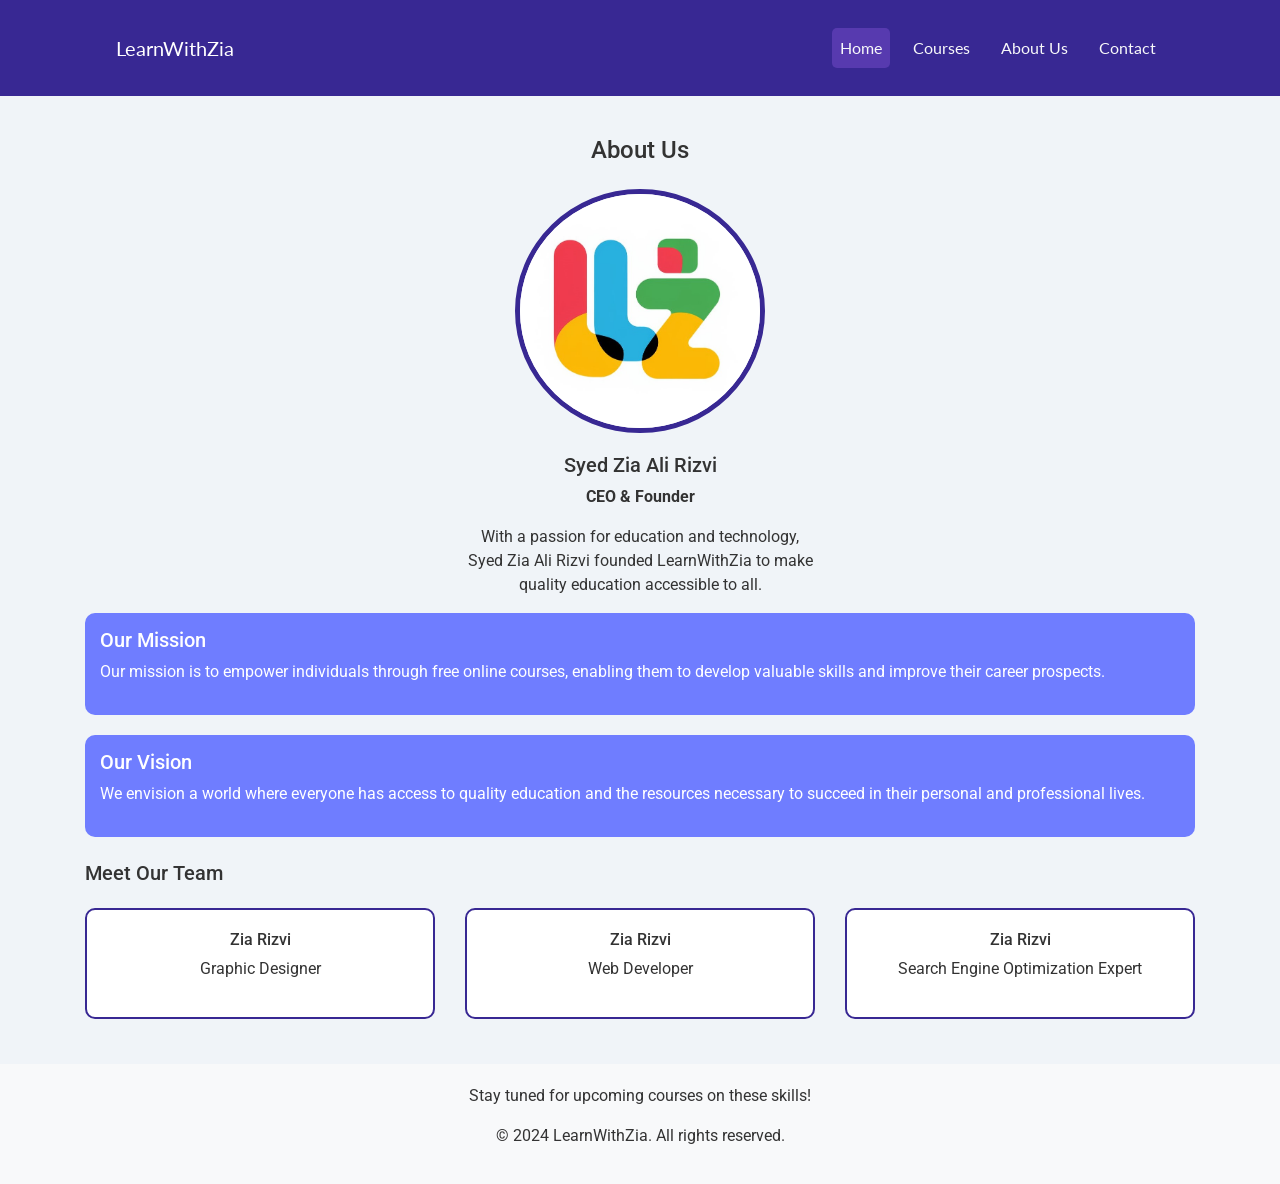
<file: OnlineCourses/about.html>
<!DOCTYPE html>
<html lang="en">

<head>
    <meta charset="UTF-8">
    <meta name="viewport" content="width=device-width, initial-scale=1.0">
    <title>About Us - LearnWithZia</title>
    <!-- Bootstrap CSS -->
    <link rel="stylesheet" href="https://stackpath.bootstrapcdn.com/bootstrap/4.5.2/css/bootstrap.min.css">
    <link rel="icon" href="/Favi.jpeg"> <!-- Replace with your own checkbox favicon -->

    <!-- Google Fonts -->
    <link href="https://fonts.googleapis.com/css2?family=Lato:wght@400;700&family=Nunito:wght@400;700&family=Roboto:wght@400;700&display=swap" rel="stylesheet">

    <style>
        /* Font Styles */
        body {
            font-family: 'Roboto', sans-serif;
            background-color: #e7ebef;
            animation: fadeIn 1s ease-in-out;
        }

        .header {
            font-family: 'Lato', sans-serif;
            background-color: #382893;
            color: #fff;
            padding: 20px 0;
            animation: slideIn 1s ease-in-out;
        }

        .navbar-brand img {
            margin-right: 10px;
            vertical-align: middle;
            height: 30px; /* Adjust logo height as needed */
        }

        .navbar-nav .nav-item {
            margin-left: 15px;
        }

        .navbar-nav .nav-link {
            color: #f8f9fa !important;
            padding: 8px 15px;
            border-radius: 5px;
            transition: background-color 0.3s ease;
        }

        .navbar-nav .nav-link:hover {
            background-color: rgba(255, 255, 255, 0.1);
        }

        .navbar-nav .nav-item.active .nav-link {
            background-color: #573aaf;
        }

        /* Animation Styles */
        @keyframes fadeIn {
            from {
                opacity: 0;
                transform: translateY(20px);
            }
            to {
                opacity: 1;
                transform: translateY(0);
            }
        }

        body {
            background-color: #f0f4f8;
            animation: fadeIn 1s ease-in-out;
            color: #333;
        }

        .header {
            background-color: #382893;
            color: #fff;
            padding: 20px 0;
            animation: fadeIn 1s ease-in-out;
        }

        .content {
            margin-top: 40px;
        }

        footer {
            background-color: #f8f9fa;
            padding: 20px 0;
            animation: fadeIn 2s ease-in-out;
        }

        footer a {
            transition: color 0.3s, text-decoration 0.3s;
        }

        footer a:hover {
            color: #2b3d51;
            text-decoration: underline;
        }

        .ceo-image {
            width: 250px;
            height: auto;
            border-radius: 50%;
            margin-bottom: 20px;
            border: 5px solid #382893; /* Border around the CEO image */
        }

        .team-member {
            margin-bottom: 30px;
        }

        .card {
            margin: 15px 0;
            transition: transform 0.3s;
            background-color: #ffffff;
            border: 2px solid #382893; /* Card border */
        }

        .card:hover {
            transform: scale(1.05);
            border-color: #5c6bc0; /* Change border color on hover */
        }

        .mission-vision {
            background-color: #6f7dff;
            color: white;
            padding: 15px;
            border-radius: 10px;
            margin-bottom: 20px;
        }

        .mission-vision h5 {
            color: #fff;
        }

        .team-member-card {
            background-color: #ffffff;
            border-radius: 10px;
            transition: background-color 0.3s;
        }

        .team-member-card:hover {
            background-color: #ffffff; /* Light blue on hover */
        }
    </style>
</head>
<body>
    <header class="header">
        <div class="container text-center">

            <nav class="navbar navbar-expand-lg navbar-dark">
                <div class="container">
                    <a class="navbar-brand" href="#">LearnWithZia</a>
                    <button class="navbar-toggler" type="button" data-toggle="collapse" data-target="#navbarNav"
                        aria-controls="navbarNav" aria-expanded="false" aria-label="Toggle navigation">
                        <span class="navbar-toggler-icon"></span>
                    </button>
                    <div class="collapse navbar-collapse" id="navbarNav">
                        <ul class="navbar-nav ml-auto">
                            <li class="nav-item active">
                                <a class="nav-link" href="index.html">Home<span class="sr-only">(current)</span></a>
                            </li>
                            <li class="nav-item">
                                <a class="nav-link" href="course.html">Courses</a>
                            </li>
                            <li class="nav-item">
                                <a class="nav-link" href="about.html">About Us</a>
                            </li>
                            <li class="nav-item">
                                <a class="nav-link" href="contact.html">Contact</a>
                            </li>
                        </ul>
                    </div>
                </div>
            </nav>
        </div>
    </header>

    <!-- Main Section -->
    <div class="container content">
        <h4 class="text-center mb-4">About Us</h4>
        <div class="row justify-content-center">
            <div class="col-md-4 text-center">
                <img src="Favi.jpeg" alt="Syed Zia Ali Rizvi" class="ceo-image"> <!-- Replace with the CEO's image -->
                <h5>Syed Zia Ali Rizvi</h5>
                <p class="font-weight-bold">CEO & Founder</p>
                <p>With a passion for education and technology, Syed Zia Ali Rizvi founded LearnWithZia to make quality education accessible to all.</p>
            </div>
        </div>

        <div class="mission-vision">
            <h5>Our Mission</h5>
            <p>Our mission is to empower individuals through free online courses, enabling them to develop valuable skills and improve their career prospects.</p>
        </div>

        <div class="mission-vision">
            <h5>Our Vision</h5>
            <p>We envision a world where everyone has access to quality education and the resources necessary to succeed in their personal and professional lives.</p>
        </div>

        <h5 class="mt-4">Meet Our Team</h5>
        <div class="row">
            <div class="col-md-4 team-member">
                <div class="card team-member-card">
                    <div class="card-body text-center">
                        <h6>Zia Rizvi</h6>
                        <p>Graphic Designer</p>
                    </div>
                </div>
            </div>
            <div class="col-md-4 team-member">
                <div class="card team-member-card">
                    <div class="card-body text-center">
                        <h6>Zia Rizvi</h6>
                        <p>Web Developer</p>
                    </div>
                </div>
            </div>
            <div class="col-md-4 team-member">
                <div class="card team-member-card">
                    <div class="card-body text-center">
                        <h6>Zia Rizvi</h6>
                        <p>Search Engine Optimization Expert</p>
                    </div>
                </div>
            </div>
        </div>
    </div>

    <!-- Footer -->
    <footer class="text-gray-600 body-font">
        <div class="container px-5 py-8 text-center">
            <p>Stay tuned for upcoming courses on these skills!</p>
            <p>&copy; 2024 LearnWithZia. All rights reserved.</p>
        </div>
    </footer>

    <!-- Bootstrap JS and dependencies -->
    <script src="https://code.jquery.com/jquery-3.5.1.slim.min.js"></script>
    <script src="https://cdn.jsdelivr.net/npm/@popperjs/core@2.9.2/dist/umd/popper.min.js"></script>
    <script src="https://stackpath.bootstrapcdn.com/bootstrap/4.5.2/js/bootstrap.min.js"></script>
</body>

</html>
</file>
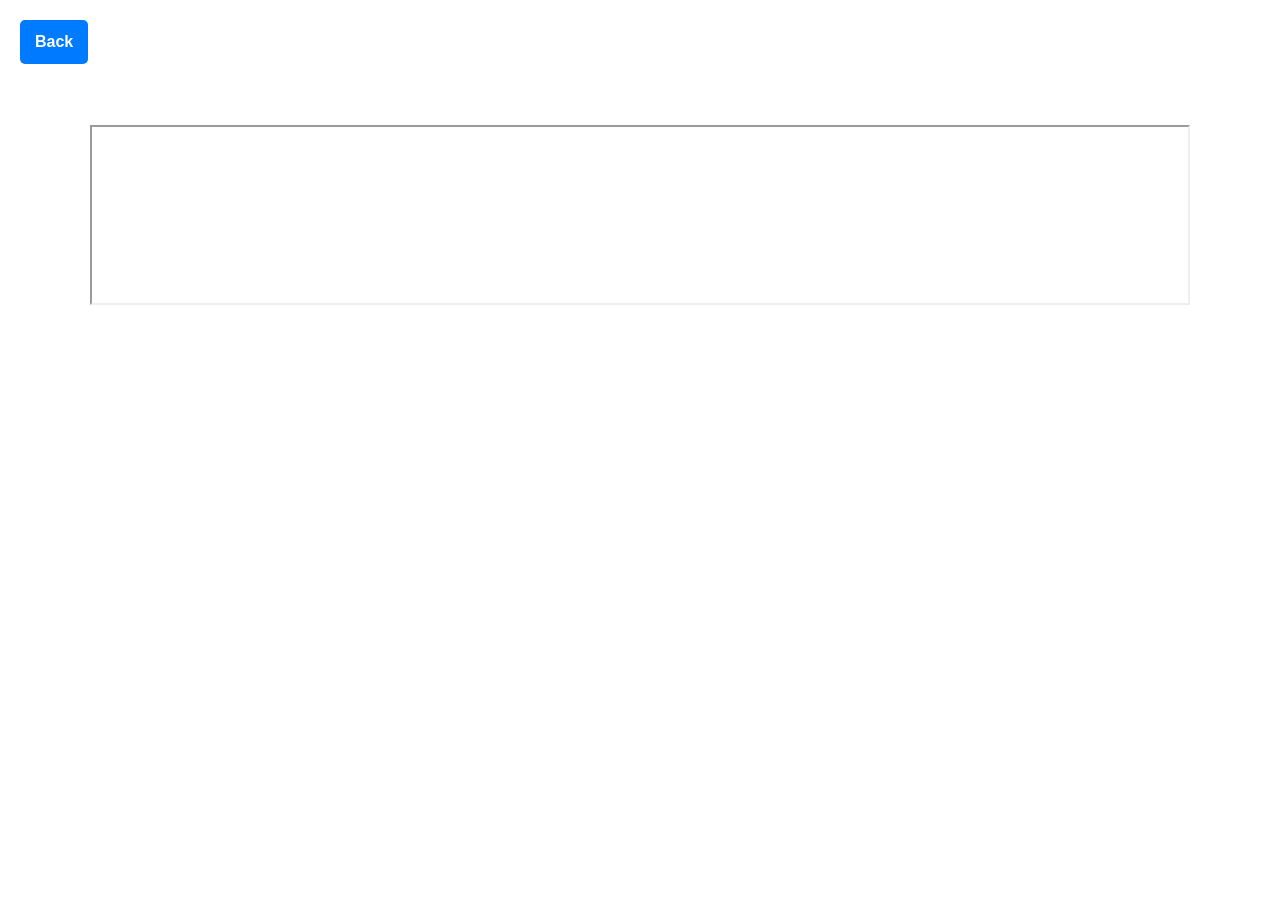
<file: OnlineCourses/ai.html>
<!DOCTYPE html>
<html lang="en">
<head>
    <meta charset="UTF-8">
    <meta name="viewport" content="width=device-width, initial-scale=1.0">
    <title>Online Class - Video Gallery</title>
    <!-- Bootstrap CSS CDN -->
    <link href="https://stackpath.bootstrapcdn.com/bootstrap/4.5.2/css/bootstrap.min.css" rel="stylesheet">
    <style>
        body {
            background-image: url('https://via.placeholder.com/1920x1080'); /* Change to your background image */
            background-size: cover;
            background-position: center;
            background-attachment: fixed;
        }

        .back-button {
            position: fixed;
            top: 20px;
            left: 20px;
            background-color: #007bff;
            color: white;
            padding: 10px 15px;
            border-radius: 5px;
            text-decoration: none;
            font-weight: bold;
        }

        .back-button:hover {
            background-color: #4a0dbb;
            color: white; /* Text color remains white on hover */   
        }

        .video-container {
            position: relative;
            margin-bottom: 20px;
        }

        /* Video Grid Layout */
        .video-grid {
            display: flex;
            flex-wrap: wrap;
            justify-content: center;
        }

        .video-item {
            position: relative;
            flex: 1 1 calc(25% - 10px); /* 4 videos per row */
            margin: 5px;
            overflow: hidden;
            cursor: pointer;
            transition: all 0.3s ease-in-out;
        }

        .video-item iframe {
            width: 100%;
            height: 180px;
            transition: all 0.3s ease-in-out;
        }

        .video-item.enlarged iframe {
            width: 100%;
            height: 500px;
        }

        .video-item.enlarged {
            position: fixed;
            top: 50%;
            left: 50%;
            transform: translate(-50%, -50%);
            z-index: 999;
            width: 80%;
            height: auto;
        }

        /* Responsive Design */
        @media (max-width: 768px) {
            .video-item {
                flex: 1 1 calc(50% - 10px); /* 2 videos per row for tablet */
            }

            .video-item iframe {
                height: 150px;
            }

            .video-item.enlarged iframe {
                height: 300px;
            }
        }

        @media (max-width: 576px) {
            .video-item {
                flex: 1 1 100%; /* 1 video per row for mobile */
            }

            .video-item iframe {
                height: 120px;
            }

            .video-item.enlarged iframe {
                height: 250px;
            }
        }
    </style>
</head>
<body>
    <!-- Back button at top left -->
    <a href="index.html" class="back-button">Back</a>

    <div class="container mt-5">
        <h1 class="text-center mb-4 text-white">Video Lectures Graphic Designing</h1>

        <!-- Video Grid -->
        <div class="video-grid">
            <!-- Video 1 -->
            <div class="video-item" id="video-1">
                <iframe src="https://youtu.be/3tDE4hDaYgw?si=qU84qzXrSCRBnpDo" allowfullscreen></iframe>
            </div>


    <!-- Bootstrap JS and dependencies -->
    <script src="https://code.jquery.com/jquery-3.5.1.slim.min.js"></script>
    <script src="https://cdn.jsdelivr.net/npm/@popperjs/core@2.9.2/dist/umd/popper.min.js"></script>
    <script src="https://stackpath.bootstrapcdn.com/bootstrap/4.5.2/js/bootstrap.min.js"></script>

    <!-- JavaScript for functionality -->
    <script>
        function enlargeVideo(videoElement) {
            // Reset any enlarged videos
            document.querySelectorAll('.video-item').forEach(item => {
                item.classList.remove('enlarged');
            });

            // Enlarge the selected video
            videoElement.classList.add('enlarged');
        }

        // Add click event to enlarge video on click
        document.querySelectorAll('.video-item').forEach(item => {
            item.addEventListener('click', function() {
                enlargeVideo(this);
            });
        });
    </script>
</body>
</html>
</file>
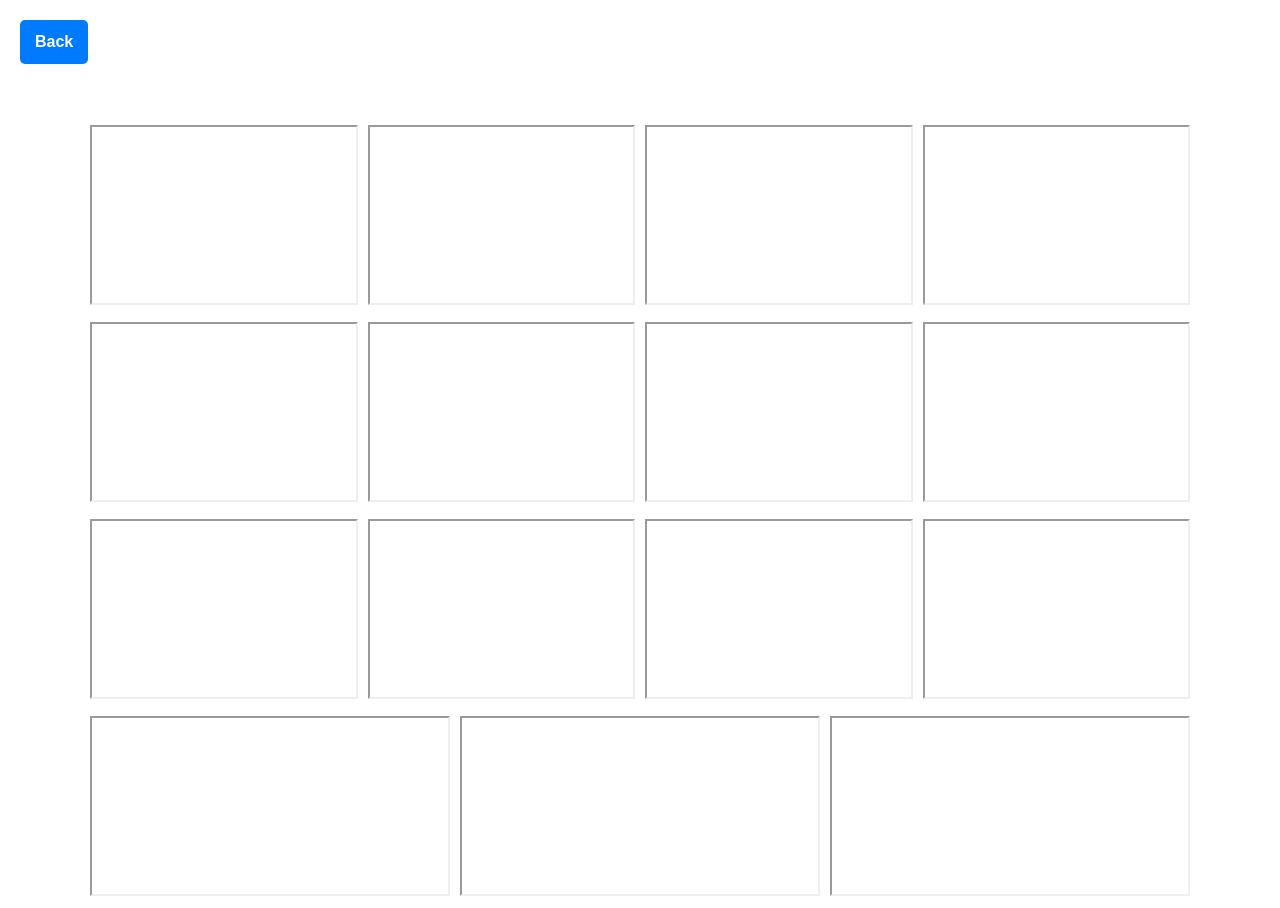
<file: OnlineCourses/digi.html>
<!DOCTYPE html>
<html lang="en">
<head>
    <meta charset="UTF-8">
    <meta name="viewport" content="width=device-width, initial-scale=1.0">
    <title>Online Class - Video Gallery</title>
    <!-- Bootstrap CSS CDN -->
    <link href="https://stackpath.bootstrapcdn.com/bootstrap/4.5.2/css/bootstrap.min.css" rel="stylesheet">
    <style>
        body {
            background-image: url('https://via.placeholder.com/1920x1080'); /* Change to your background image */
            background-size: cover;
            background-position: center;
            background-attachment: fixed;
        }

        .back-button {
            position: fixed;
            top: 20px;
            left: 20px;
            background-color: #007bff;
            color: white;
            padding: 10px 15px;
            border-radius: 5px;
            text-decoration: none;
            font-weight: bold;
        }

        .back-button:hover {
            background-color: #0056b3;
        }

        .video-container {
            position: relative;
            margin-bottom: 20px;
        }

        /* Video Grid Layout */
        .video-grid {
            display: flex;
            flex-wrap: wrap;
            justify-content: center;
        }

        .video-item {
            position: relative;
            flex: 1 1 calc(25% - 10px); /* 4 videos per row */
            margin: 5px;
            overflow: hidden;
            cursor: pointer;
            transition: all 0.3s ease-in-out;
        }

        .video-item iframe {
            width: 100%;
            height: 180px;
            transition: all 0.3s ease-in-out;
        }

        .video-item.enlarged iframe {
            width: 100%;
            height: 500px;
        }

        .video-item.enlarged {
            position: fixed;
            top: 50%;
            left: 50%;
            transform: translate(-50%, -50%);
            z-index: 999;
            width: 80%;
            height: auto;
        }

        /* Responsive Design */
        @media (max-width: 768px) {
            .video-item {
                flex: 1 1 calc(50% - 10px); /* 2 videos per row for tablet */
            }

            .video-item iframe {
                height: 150px;
            }

            .video-item.enlarged iframe {
                height: 300px;
            }
        }

        @media (max-width: 576px) {
            .video-item {
                flex: 1 1 100%; /* 1 video per row for mobile */
            }

            .video-item iframe {
                height: 120px;
            }

            .video-item.enlarged iframe {
                height: 250px;
            }
        }
    </style>
</head>
<body>
    <!-- Back button at top left -->
    <a href="index.html" class="back-button">Back</a>

    <div class="container mt-5">
        <h1 class="text-center mb-4 text-white">Video Lectures Web Development</h1>

        <!-- Video Grid -->
        <div class="video-grid">
            <!-- Video 1 -->
            <div class="video-item" id="video-1">
                <iframe src="https://www.youtube.com/embed/[VIDEO_ID_1]" allowfullscreen></iframe>
            </div>

            <!-- Video 2 -->
            <div class="video-item" id="video-2">
                <iframe src="https://www.youtube.com/embed/[VIDEO_ID_2]" allowfullscreen></iframe>
            </div>

            <!-- Video 3 -->
            <div class="video-item" id="video-3">
                <iframe src="https://www.youtube.com/embed/[VIDEO_ID_3]" allowfullscreen></iframe>
            </div>

            <!-- Video 4 -->
            <div class="video-item" id="video-4">
                <iframe src="https://www.youtube.com/embed/[VIDEO_ID_4]" allowfullscreen></iframe>
            </div>

            <!-- Video 5 -->
            <div class="video-item" id="video-5">
                <iframe src="https://www.youtube.com/embed/[VIDEO_ID_5]" allowfullscreen></iframe>
            </div>

            <!-- Video 6 -->
            <div class="video-item" id="video-6">
                <iframe src="https://www.youtube.com/embed/[VIDEO_ID_6]" allowfullscreen></iframe>
            </div>

            <!-- Video 7 -->
            <div class="video-item" id="video-7">
                <iframe src="https://www.youtube.com/embed/[VIDEO_ID_7]" allowfullscreen></iframe>
            </div>

            <!-- Video 8 -->
            <div class="video-item" id="video-8">
                <iframe src="https://www.youtube.com/embed/[VIDEO_ID_8]" allowfullscreen></iframe>
            </div>

            <!-- Video 9 -->
            <div class="video-item" id="video-9">
                <iframe src="https://www.youtube.com/embed/[VIDEO_ID_9]" allowfullscreen></iframe>
            </div>

            <!-- Video 10 -->
            <div class="video-item" id="video-10">
                <iframe src="https://www.youtube.com/embed/[VIDEO_ID_10]" allowfullscreen></iframe>
            </div>

            <!-- Video 11 -->
            <div class="video-item" id="video-11">
                <iframe src="https://www.youtube.com/embed/[VIDEO_ID_11]" allowfullscreen></iframe>
            </div>

            <!-- Video 12 -->
            <div class="video-item" id="video-12">
                <iframe src="https://www.youtube.com/embed/[VIDEO_ID_12]" allowfullscreen></iframe>
            </div>

            <!-- Video 13 -->
            <div class="video-item" id="video-13">
                <iframe src="https://www.youtube.com/embed/[VIDEO_ID_13]" allowfullscreen></iframe>
            </div>

            <!-- Video 14 -->
            <div class="video-item" id="video-14">
                <iframe src="https://www.youtube.com/embed/[VIDEO_ID_14]" allowfullscreen></iframe>
            </div>

            <!-- Video 15 -->
            <div class="video-item" id="video-15">
                <iframe src="https://www.youtube.com/embed/[VIDEO_ID_15]" allowfullscreen></iframe>
            </div>
        </div>
    </div>

    <!-- Bootstrap JS and dependencies -->
    <script src="https://code.jquery.com/jquery-3.5.1.slim.min.js"></script>
    <script src="https://cdn.jsdelivr.net/npm/@popperjs/core@2.9.2/dist/umd/popper.min.js"></script>
    <script src="https://stackpath.bootstrapcdn.com/bootstrap/4.5.2/js/bootstrap.min.js"></script>

    <!-- JavaScript for functionality -->
    <script>
        function enlargeVideo(videoElement) {
            // Reset any enlarged videos
            document.querySelectorAll('.video-item').forEach(item => {
                item.classList.remove('enlarged');
            });

            // Enlarge the selected video
            videoElement.classList.add('enlarged');
        }

        // Add click event to enlarge video on click
        document.querySelectorAll('.video-item').forEach(item => {
            item.addEventListener('click', function() {
                enlargeVideo(this);
            });
        });
    </script>
</body>
</html>
</file>
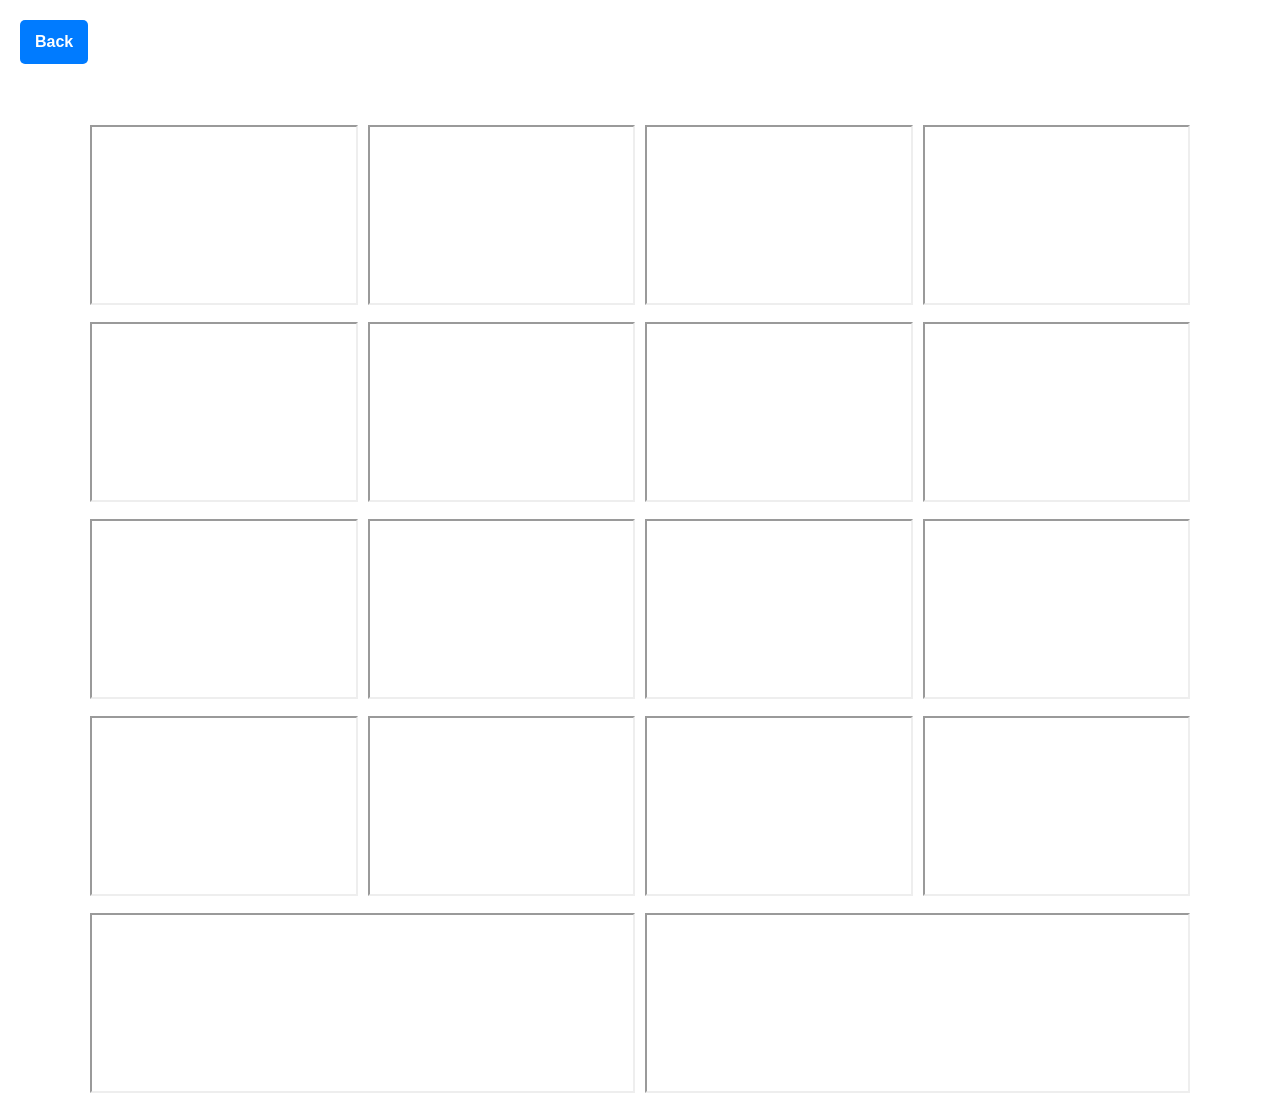
<file: OnlineCourses/gd.html>
<!DOCTYPE html>
<html lang="en">
<head>
    <meta charset="UTF-8">
    <meta name="viewport" content="width=device-width, initial-scale=1.0">
    <title>Online Class - Video Gallery</title>
    <!-- Bootstrap CSS CDN -->
    <link href="https://stackpath.bootstrapcdn.com/bootstrap/4.5.2/css/bootstrap.min.css" rel="stylesheet">
    <style>
        body {
            background-image: url('https://via.placeholder.com/1920x1080'); /* Change to your background image */
            background-size: cover;
            background-position: center;
            background-attachment: fixed;
        }

        .back-button {
            position: fixed;
            top: 20px;
            left: 20px;
            background-color: #007bff;
            color: white;
            padding: 10px 15px;
            border-radius: 5px;
            text-decoration: none;
            font-weight: bold;
        }

        .back-button:hover {
            background-color: #4a0dbb;
            color: white; /* Text color remains white on hover */   
        }

        .video-container {
            position: relative;
            margin-bottom: 20px;
        }

        /* Video Grid Layout */
        .video-grid {
            display: flex;
            flex-wrap: wrap;
            justify-content: center;
        }

        .video-item {
            position: relative;
            flex: 1 1 calc(25% - 10px); /* 4 videos per row */
            margin: 5px;
            overflow: hidden;
            cursor: pointer;
            transition: all 0.3s ease-in-out;
        }

        .video-item iframe {
            width: 100%;
            height: 180px;
            transition: all 0.3s ease-in-out;
        }

        .video-item.enlarged iframe {
            width: 100%;
            height: 500px;
        }

        .video-item.enlarged {
            position: fixed;
            top: 50%;
            left: 50%;
            transform: translate(-50%, -50%);
            z-index: 999;
            width: 80%;
            height: auto;
        }

        /* Responsive Design */
        @media (max-width: 768px) {
            .video-item {
                flex: 1 1 calc(50% - 10px); /* 2 videos per row for tablet */
            }

            .video-item iframe {
                height: 150px;
            }

            .video-item.enlarged iframe {
                height: 300px;
            }
        }

        @media (max-width: 576px) {
            .video-item {
                flex: 1 1 100%; /* 1 video per row for mobile */
            }

            .video-item iframe {
                height: 120px;
            }

            .video-item.enlarged iframe {
                height: 250px;
            }
        }
    </style>
</head>
<body>
    <!-- Back button at top left -->
    <a href="index.html" class="back-button">Back</a>

    <div class="container mt-5">
        <h1 class="text-center mb-4 text-white">Video Lectures Graphic Designing</h1>

        <!-- Video Grid -->
        <div class="video-grid">
            <!-- Video 1 -->
            <div class="video-item" id="video-1">
                <iframe src="https://www.youtube.com/embed/vd1vRpoWC3M" allowfullscreen></iframe>
            </div>

            <!-- Video 2 -->
            <div class="video-item" id="video-2">
                <iframe src="https://www.youtube.com/embed/vd1vRpoWC3M" allowfullscreen></iframe>
            </div>

            <!-- Video 3 -->
            <div class="video-item" id="video-3">
                <iframe src="https://www.youtube.com/embed/lW6dvZOOXlo" allowfullscreen></iframe>
            </div>

            <!-- Video 4 -->
            <div class="video-item" id="video-4">
                <iframe src="https://www.youtube.com/embed/xRUxEqD2D5c" allowfullscreen></iframe>
            </div>

            <!-- Video 5 -->
            <div class="video-item" id="video-5">
                <iframe src="https://www.youtube.com/embed/ksZ8iMexlC8" allowfullscreen></iframe>
            </div>

            <!-- Video 6 -->
            <div class="video-item" id="video-6">
                <iframe src="https://www.youtube.com/embed/6t-J7Ur8uRo" allowfullscreen></iframe>
            </div>

            <!-- Video 7 -->
            <div class="video-item" id="video-7">
                <iframe src="https://www.youtube.com/embed/SrNq5ipQ5YM" allowfullscreen></iframe>
            </div>

            <!-- Video 8 -->
            <div class="video-item" id="video-8">
                <iframe src="https://www.youtube.com/embed/VZwN1-sbQN0" allowfullscreen></iframe>
            </div>

            <!-- Video 9 -->
            <div class="video-item" id="video-9">
                <iframe src="https://www.youtube.com/embed/HRDbin0AQz4" allowfullscreen></iframe>
            </div>

            <!-- Video 10 -->
            <div class="video-item" id="video-10">
                <iframe src="https://www.youtube.com/embed/ko3UQvNroJ4" allowfullscreen></iframe>
            </div>

            <!-- Video 11 -->
            <div class="video-item" id="video-11">
                <iframe src="https://www.youtube.com/embed/8GiJ8NA2NpI" allowfullscreen></iframe>
            </div>

            <!-- Video 12 -->
            <div class="video-item" id="video-12">
                <iframe src="https://www.youtube.com/embed/NluKjkvx3L0" allowfullscreen></iframe>
            </div>

            <!-- Video 13 -->
            <div class="video-item" id="video-13">
                <iframe src="https://www.youtube.com/embed/-It7L0kq-_c" allowfullscreen></iframe>
            </div>

            <!-- Video 14 -->
            <div class="video-item" id="video-14">
                <iframe src="https://www.youtube.com/embed/xmblHeZcivA" allowfullscreen></iframe>
            </div>

            <!-- Video 15 -->
            <div class="video-item" id="video-15">
                <iframe src="https://www.youtube.com/embed/9leDRvTiuN0" allowfullscreen></iframe>
            </div>

            <!-- Video 16 -->
            <div class="video-item" id="video-16">
                <iframe src="https://www.youtube.com/embed/Pn3tNP4wywg" allowfullscreen></iframe>
            </div>

            <!-- Video 17 -->
            <div class="video-item" id="video-17">
                <iframe src="https://www.youtube.com/embed/YpL6GrXcj4A" allowfullscreen></iframe>
            </div>

            <!-- Video 18 -->
            <div class="video-item" id="video-18">
                <iframe src="https://www.youtube.com/embed/CTTlyb2MlII" allowfullscreen></iframe>
            </div>
        </div>
    </div>

    <!-- Bootstrap JS and dependencies -->
    <script src="https://code.jquery.com/jquery-3.5.1.slim.min.js"></script>
    <script src="https://cdn.jsdelivr.net/npm/@popperjs/core@2.9.2/dist/umd/popper.min.js"></script>
    <script src="https://stackpath.bootstrapcdn.com/bootstrap/4.5.2/js/bootstrap.min.js"></script>

    <!-- JavaScript for functionality -->
    <script>
        function enlargeVideo(videoElement) {
            // Reset any enlarged videos
            document.querySelectorAll('.video-item').forEach(item => {
                item.classList.remove('enlarged');
            });

            // Enlarge the selected video
            videoElement.classList.add('enlarged');
        }

        // Add click event to enlarge video on click
        document.querySelectorAll('.video-item').forEach(item => {
            item.addEventListener('click', function() {
                enlargeVideo(this);
            });
        });
    </script>
</body>
</html>
</file>
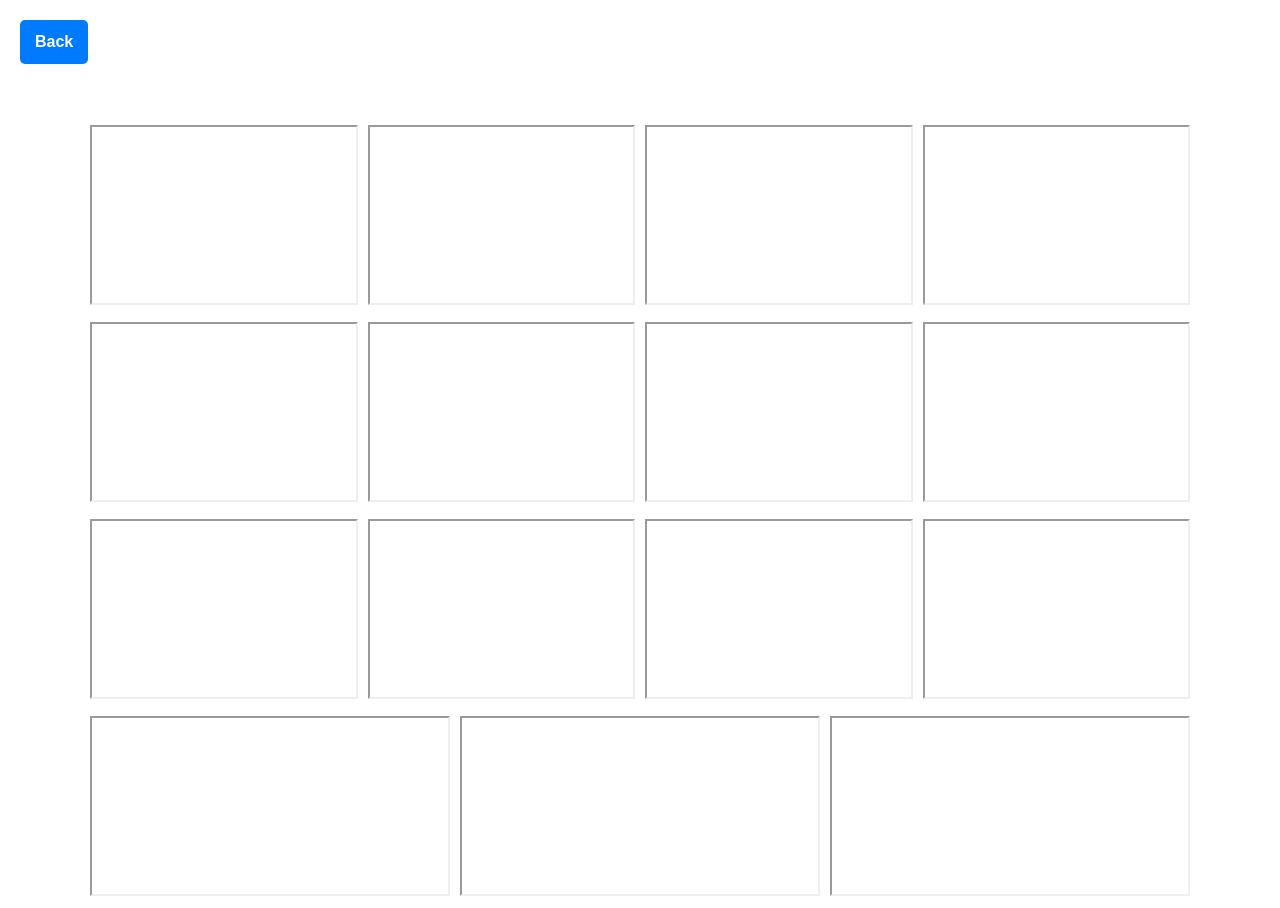
<file: OnlineCourses/wdplaylist.html>
<!DOCTYPE html>
<html lang="en">
<head>
    <meta charset="UTF-8">
    <meta name="viewport" content="width=device-width, initial-scale=1.0">
    <title>Online Class - Video Gallery</title>
    <!-- Bootstrap CSS CDN -->
    <link href="https://stackpath.bootstrapcdn.com/bootstrap/4.5.2/css/bootstrap.min.css" rel="stylesheet">
    <style>
        body {
            background-image: url('https://via.placeholder.com/1920x1080'); /* Change to your background image */
            background-size: cover;
            background-position: center;
            background-attachment: fixed;
        }

        .back-button {
            position: fixed;
            top: 20px;
            left: 20px;
            background-color: #007bff;
            color: white;
            padding: 10px 15px;
            border-radius: 5px;
            text-decoration: none;
            font-weight: bold;
        }

        .back-button:hover {
            background-color: #4a0dbb;
            color: white; /* Text color remains white on hover */   
        }
        .video-container {
            position: relative;
            margin-bottom: 20px;
        }

        /* Video Grid Layout */
        .video-grid {
            display: flex;
            flex-wrap: wrap;
            justify-content: center;
        }

        .video-item {
            position: relative;
            flex: 1 1 calc(25% - 10px); /* 4 videos per row */
            margin: 5px;
            overflow: hidden;
            cursor: pointer;
            transition: all 0.3s ease-in-out;
        }

        .video-item iframe {
            width: 100%;
            height: 180px;
            transition: all 0.3s ease-in-out;
        }

        .video-item.enlarged iframe {
            width: 100%;
            height: 500px;
        }

        .video-item.enlarged {
            position: fixed;
            top: 50%;
            left: 50%;
            transform: translate(-50%, -50%);
            z-index: 999;
            width: 80%;
            height: auto;
        }

        /* Responsive Design */
        @media (max-width: 768px) {
            .video-item {
                flex: 1 1 calc(50% - 10px); /* 2 videos per row for tablet */
            }

            .video-item iframe {
                height: 150px;
            }

            .video-item.enlarged iframe {
                height: 300px;
            }
        }

        @media (max-width: 576px) {
            .video-item {
                flex: 1 1 100%; /* 1 video per row for mobile */
            }

            .video-item iframe {
                height: 120px;
            }

            .video-item.enlarged iframe {
                height: 250px;
            }
        }
    </style>
</head>
<body>
    <!-- Back button at top left -->
    <a href="index.html" class="back-button">Back</a>

    <div class="container mt-5">
        <h1 class="text-center mb-4 text-white">Video Lectures Web Development</h1>

        <!-- Video Grid -->
        <div class="video-grid">
            <!-- Video 1 -->
            <div class="video-item" id="video-1">
                <iframe src="https://www.youtube.com/embed/HcOc7P5BMi4" allowfullscreen></iframe>
            </div>

            <!-- Video 2 -->
            <div class="video-item" id="video-2">
                <iframe src="https://www.youtube.com/embed/ESnrn1kAD4E" allowfullscreen></iframe>
            </div>

            <!-- Video 3 -->
            <div class="video-item" id="video-3">
                <iframe src="https://www.youtube.com/embed/nGhKIC_7Mkk" allowfullscreen></iframe>
            </div>

            <!-- Video 4 -->
            <div class="video-item" id="video-4">
                <iframe src="https://www.youtube.com/embed/Ez8F0nW6S-w" allowfullscreen></iframe>
            </div>

            <!-- Video 5 -->
            <div class="video-item" id="video-5">
                <iframe src="https://www.youtube.com/embed/ajdRvxDWH4w" allowfullscreen></iframe>
            </div>

            <!-- Video 6 -->
            <div class="video-item" id="video-6">
                <iframe src="https://www.youtube.com/embed/Zg4-uSjxosE" allowfullscreen></iframe>
            </div>

            <!-- Video 7 -->
            <div class="video-item" id="video-7">
                <iframe src="https://www.youtube.com/embed/gFWhbjzowrM" allowfullscreen></iframe>
            </div>

            <!-- Video 8 -->
            <div class="video-item" id="video-8">
                <iframe src="https://www.youtube.com/embed/7zcXPCt8Ck0" allowfullscreen></iframe>
            </div>

            <!-- Video 9 -->
            <div class="video-item" id="video-9">
                <iframe src="https://www.youtube.com/embed/fXAGTOZ25H8" allowfullscreen></iframe>
            </div>

            <!-- Video 10 -->
            <div class="video-item" id="video-10">
                <iframe src="https://www.youtube.com/embed/_i-uLJAh79U" allowfullscreen></iframe>
            </div>

            <!-- Video 11 -->
            <div class="video-item" id="video-11">
                <iframe src="https://www.youtube.com/embed/SqrppLEljkY" allowfullscreen></iframe>
            </div>

            <!-- Video 12 -->
            <div class="video-item" id="video-12">
                <iframe src="https://www.youtube.com/embed/_V33HCZWLDQ" allowfullscreen></iframe>
            </div>

            <!-- Video 13 -->
            <div class="video-item" id="video-13">
                <iframe src="https://www.youtube.com/embed/N-O4w6PynGY" allowfullscreen></iframe>
            </div>

            <!-- Video 14 -->
            <div class="video-item" id="video-14">
                <iframe src="https://www.youtube.com/embed/d3jXofmQm44" allowfullscreen></iframe>
            </div>

            <!-- Video 15 -->
            <div class="video-item" id="video-15">
                <iframe src="https://www.youtube.com/embed/CyGodpqcid4" allowfullscreen></iframe>
            </div>
        </div>
    </div>

    <!-- Bootstrap JS and dependencies -->
    <script src="https://code.jquery.com/jquery-3.5.1.slim.min.js"></script>
    <script src="https://cdn.jsdelivr.net/npm/@popperjs/core@2.9.2/dist/umd/popper.min.js"></script>
    <script src="https://stackpath.bootstrapcdn.com/bootstrap/4.5.2/js/bootstrap.min.js"></script>

    <!-- JavaScript for functionality -->
    <script>
        function enlargeVideo(videoElement) {
            // Reset any enlarged videos
            document.querySelectorAll('.video-item').forEach(item => {
                item.classList.remove('enlarged');
            });

            // Enlarge the selected video
            videoElement.classList.add('enlarged');
        }

        // Add click event to enlarge video on click
        document.querySelectorAll('.video-item').forEach(item => {
            item.addEventListener('click', function() {
                enlargeVideo(this);
            });
        });
    </script>
</body>
</html>
</file>
